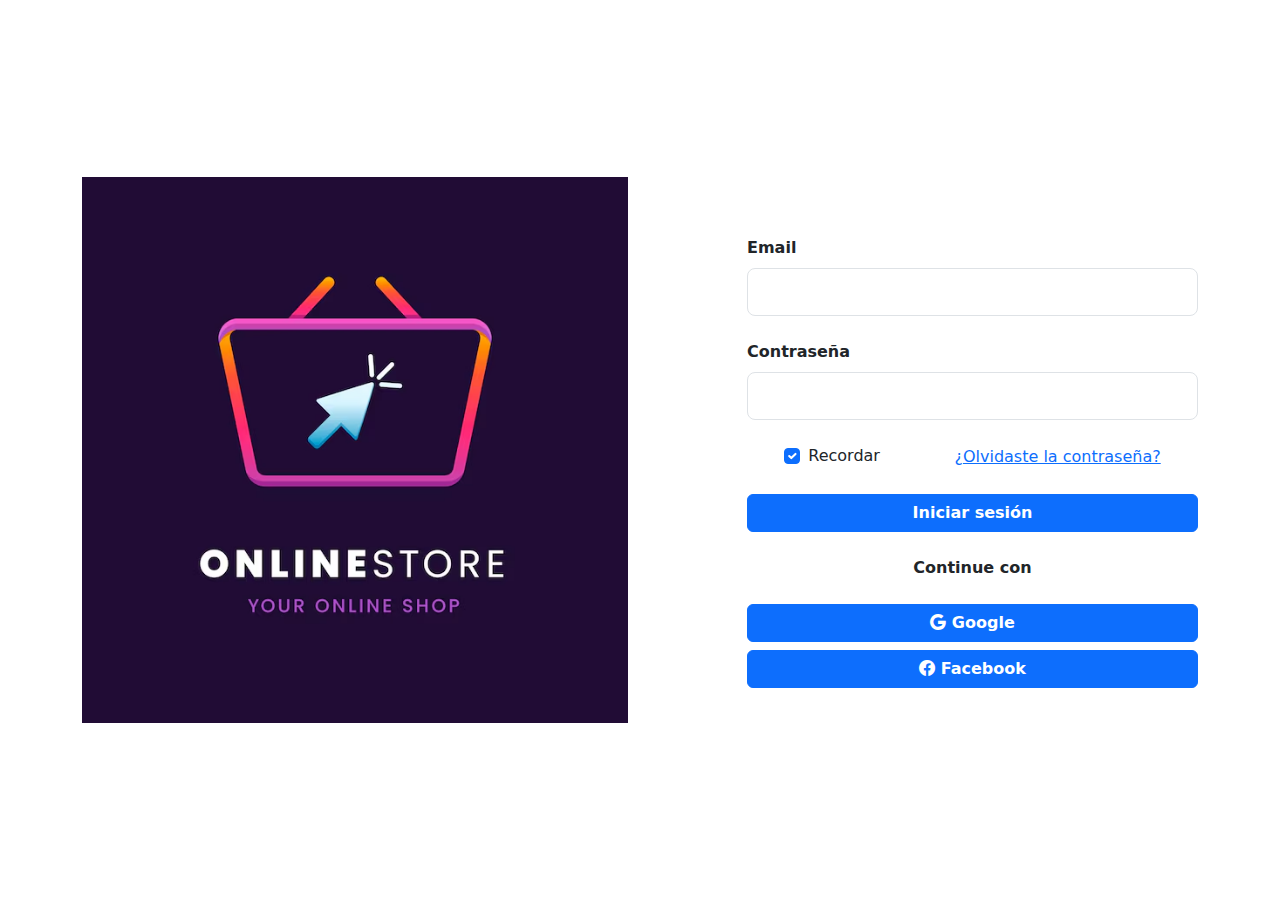
<file: index.html>
<!DOCTYPE html>
<!doctype html>
<html lang="en">
  <head>
    <meta charset="utf-8">
    <meta name="viewport" content="width=device-width, initial-scale=1">
    <title>Bootstrap demo</title>
    <link href="https://cdn.jsdelivr.net/npm/bootstrap@5.3.3/dist/css/bootstrap.min.css" rel="stylesheet" integrity="sha384-QWTKZyjpPEjISv5WaRU9OFeRpok6YctnYmDr5pNlyT2bRjXh0JMhjY6hW+ALEwIH" crossorigin="anonymous">
    <link rel="stylesheet" href="css/style.css">
    <link href="https://cdn.jsdelivr.net/npm/bootstrap-icons@1.9.1/font/bootstrap-icons.css" rel="stylesheet">
  </head>
  <body>
    <!-- Section: Design Block -->
    <div class="container-fluid">
        <section class="vh-100">
            <div class="container py-5 h-100">
              <div class="row d-flex align-items-center justify-content-center h-100">
                <div class="col-md-8 col-lg-7 col-xl-6">
                  <img src="img/diseno-logotipo-tienda-instagram-degradado_23-2149718655.avif"
                    class="img-fluid" alt="Phone image">
                </div> 
                <div class="col-md-7 col-lg-5 col-xl-5 offset-xl-1">
                  <form> <br>
                    <!-- Email input -->
                    <div data-mdb-input-init class="form-outline mb-4">
                        <label class="form-label fw-bold" for="form1Example13">Email</label>
                      <input type="email" id="form1Example13" class="form-control form-control-lg" />
                    </div>
          
                    <!-- Password input -->
                    <div data-mdb-input-init class="form-outline mb-4">
                        <label class="form-label fw-bold" for="form1Example23">Contraseña</label>
                      <input type="password" id="form1Example23" class="form-control form-control-lg" />
                    </div>
          
                    <div class="d-flex justify-content-around align-items-center mb-4">
                      <!-- Checkbox -->
                      <div class="form-check">
                        <input class="form-check-input" type="checkbox" value="" id="form1Example3" checked />
                        <label class="form-check-label" for="form1Example3"> Recordar </label>
                      </div>
                      <a class="password text-center" href="#!">¿Olvidaste la contraseña?</a>
                    </div>
          
                    <!-- Submit button -->
                    <div class="d-grid gap-2">
                        <a class="btn btn-primary fw-bold" href="panel.html" type="button">Iniciar sesión</a>
                      </div>
          
                    <div class="align-items-end my-4">
                      <p class="text-center fw-bold">Continue con</p>
                    </div>
                
                    <div class="d-grid gap-2">
                        <button class="btn btn-primary" type="button"><span class="bi bi-google fw-bold"> Google</span></button>
                        <button class="btn btn-primary" type="button"><span class="bi bi-facebook fw-bold"> Facebook</span> </button>
                      </div>
                  </form>
                </div>
              </div>
            </div>
          </section>
</div>
</div>
  <!-- Section: Design Block -->
    <script src="https://cdn.jsdelivr.net/npm/bootstrap@5.3.3/dist/js/bootstrap.bundle.min.js" integrity="sha384-YvpcrYf0tY3lHB60NNkmXc5s9fDVZLESaAA55NDzOxhy9GkcIdslK1eN7N6jIeHz" crossorigin="anonymous"></script>
  </body>
</html>
</file>
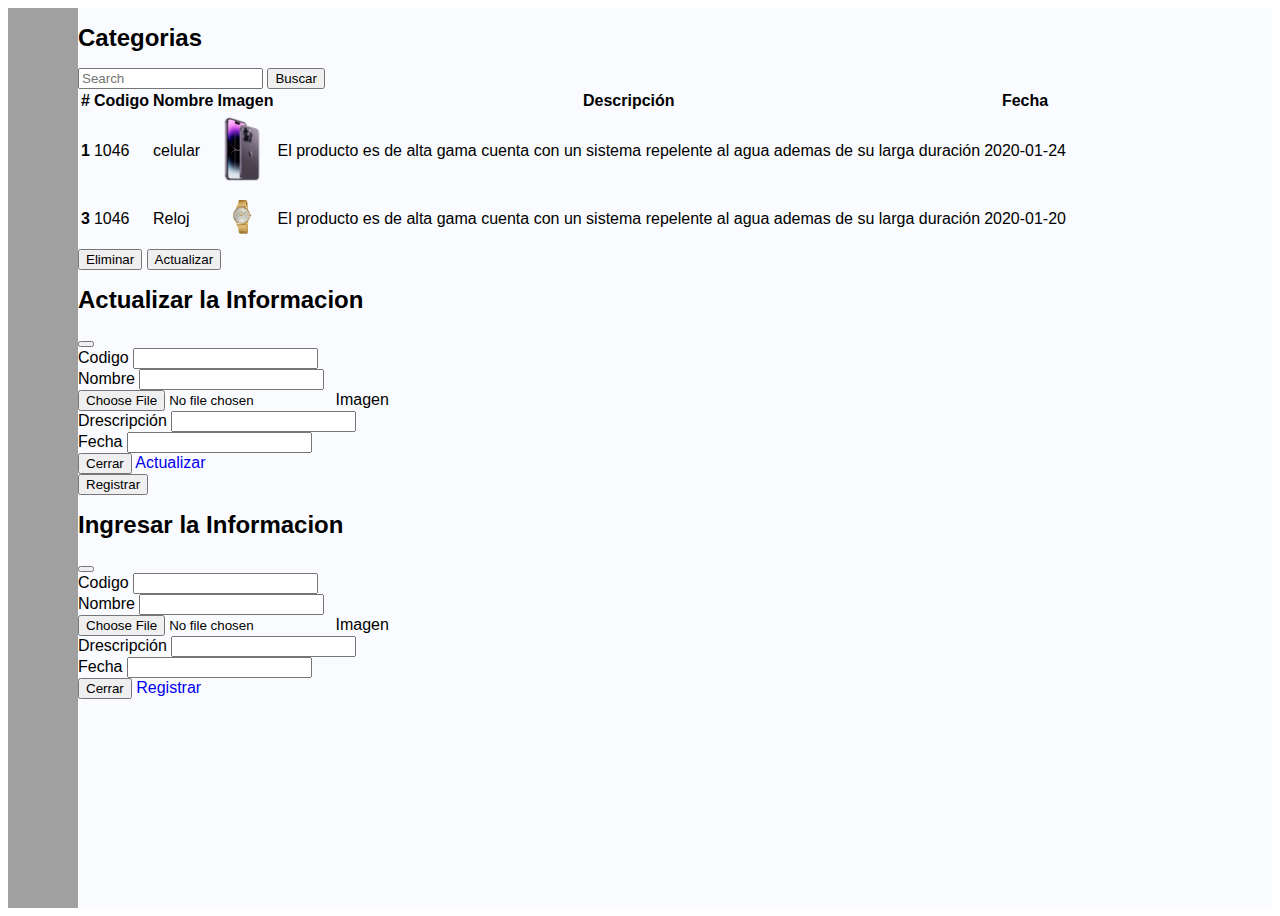
<file: categoria.htm>
<!DOCTYPE html>
<html lang="en">

<head>
    <meta charset="UTF-8">
    <meta http-equiv="X-UA-Compatible" content="IE=edge">
    <meta name="viewport" content="width=device-width, initial-scale=1.0">
    <title>Sidebar With Bootstrap</title>
    <link href="https://cdn.lineicons.com/4.0/lineicons.css" rel="stylesheet" />
    <link href="https://cdn.jsdelivr.net/npm/bootstrap@5.3.0-alpha3/dist/css/bootstrap.min.css" rel="stylesheet"
        integrity="sha384-KK94CHFLLe+nY2dmCWGMq91rCGa5gtU4mk92HdvYe+M/SXH301p5ILy+dN9+nJOZ" crossorigin="anonymous">
    <link rel="stylesheet" href="style.css">
</head>

<body>
    <div class="wrapper">
        <aside id="sidebar">
            <div class="d-flex">
                <button class="toggle-btn" type="button">
                    <i class="lni lni-grid-alt"></i>
                </button>
                <div class="sidebar-logo">
                    <a href="panel.html">Admin</a>
                </div>
            </div>
            
                <li class="sidebar-item">
                    <a href="usuario.html" class="sidebar-link">
                        <i class="lni lni-agenda"></i>
                        <span>Usuario</span>
                    </a>
                </li>


                <li class="sidebar-item">
                    <a href="cliente.html" class="sidebar-link">
                        <i class="lni lni-popup"></i>
                        <span>Clientes</span>
                    </a>
                </li>
                <li class="sidebar-item">
                    <a href="categoria.htm" class="sidebar-link">
                        <i class="lni lni-control-panel"></i>
                        <span>Categorias</span>
                    </a>
                </li>
                <li class="sidebar-item">
                    <a href="producto.html" class="sidebar-link">
                        <i class="lni lni-slack-line"></i>
                        <span>Productos</span>
                    </a>
                </li>
                <li class="sidebar-item">
                    <a href="pedido.htm" class="sidebar-link">
                        <i class="lni lni-cart"></i>
                        <span>Pedidos</span>
                    </a>
                </li>
            </ul>

            <div class="sidebar-footer">
                <a href="index.html" class="sidebar-link">
                    <i class="lni lni-exit"></i>
                    <span>Cerrar Sesión</span>
                </a>
            </div>
        </aside>
        <div class="main p-3">
            <div>
                <h1>
                    Categorias
                </h1>
                <nav class="navbar navbar-expand-lg bg-body-tertiary">
                    <div class="container-fluid">
                        <form class="d-flex" role="search">
                          <input class="form-control me-2" type="search" placeholder="Search" aria-label="Search">
                          <button class="btn btn-outline-success" type="submit">Buscar</button>
                        </form>
                    </div>
                  </nav>
                <div class="table-responsive py-5">
                    <table class="table">
                        <thead>
                            <tr>
                                <th scope="col">#</th>
                                <th scope="col">Codigo</th>
                                <th scope="col">Nombre</th>
                                <th scope="col">Imagen</th>
                                <th scope="col">Descripción</th>
                                <th scope="col">Fecha</th>


                            </tr>
                        </thead>
                        <tbody class="table-group-divider">
                            <tr>
                                <th scope="row">1</th>
                                <td>1046</td>
                                <td>celular</td>
                                <td><img style="width: 50px;" src="img/989536-800-auto-removebg-preview.png" alt="">
                                </td>
                                <td>El producto es de alta gama cuenta con un sistema repelente al agua ademas de su
                                    larga duración</td>
                                <td>2020-01-24</td>


                            </tr>
                            
                            <tr>
                                <th scope="row">3</th>
                                <td>1046</td>
                                <td>Reloj</td>
                                <td><img style="width: 50px;"
                                        src="img/reloj-festina-hombre-extensible-chapado-en-oro-f202512-extra.jpg"
                                        alt=""></td>
                                <td>El producto es de alta gama cuenta con un sistema repelente al agua ademas de su
                                    larga duración</td>
                                <td>2020-01-20</td>


                            </tr>
                        </tbody>
                    </table>
                    <div>

                        <button type="submit" class="btn btn-danger">Eliminar</button>
                        <!-- Button trigger modal -->

                        <!-- Button trigger modal -->
                        <button type="button" class="btn btn-primary" data-bs-toggle="modal"
                            data-bs-target="#exampleModal">
                            Actualizar
                        </button>

                        <!-- Modal -->
                        <div class="modal fade" id="exampleModal" tabindex="-1" aria-labelledby="exampleModalLabel"
                            aria-hidden="true">
                            <div class="modal-dialog">
                                <div class="modal-content">
                                    <div class="modal-header">
                                        <h1 class="modal-title fs-5" id="exampleModalLabel">Actualizar la Informacion
                                        </h1>
                                        <button type="button" class="btn-close" data-bs-dismiss="modal"
                                            aria-label="Close"></button>
                                    </div>
                                    <div class="modal-body">
                                        <div class="mb-3">
                                            <label for="exampleFormControlInput1" class="form-label">Codigo</label>
                                            <input type="email" class="form-control" id="exampleFormControlInput1"
                                                placeholder="">
                                        </div>
                                        <div class="mb-3">
                                            <label for="exampleFormControlInput1" class="form-label">Nombre</label>
                                            <input type="email" class="form-control" id="exampleFormControlInput1"
                                                placeholder="">
                                        </div>
                                        <div class="mb-3">
                                            <div class="input-group mb-3">
                                                <input type="file" class="form-control" id="inputGroupFile02">
                                                <label class="input-group-text" for="inputGroupFile02">Imagen</label>
                                              </div>
                                        </div>
                                        <div class="mb-3">
                                            <label for="exampleFormControlInput1"
                                                class="form-label">Drescripción</label>
                                            <input type="email" class="form-control" id="exampleFormControlInput1"
                                                placeholder="">
                                        </div>
                                        <div class="mb-3">
                                            <label for="exampleFormControlInput1" class="form-label">Fecha</label>
                                            <input type="email" class="form-control" id="exampleFormControlInput1"
                                                placeholder="">
                                        </div>




                                    </div>
                                </div>
                                <div class="modal-footer">
                                    <button type="button" class="btn btn-secondary"
                                        data-bs-dismiss="modal">Cerrar</button>
                                    <a href="usuario.html" type="button" class="btn btn-primary">Actualizar</a>
                                </div>
                            </div>
                        </div>
                    

                        

                        <!-- Button trigger modal -->
                        <button type="button" class="btn btn-success" data-bs-toggle="modal"
                            data-bs-target="#exampleModal">
                            Registrar
                        </button>

                        <!-- Modal -->
                        <div class="modal fade" id="exampleModal" tabindex="-1" aria-labelledby="exampleModalLabel"
                            aria-hidden="true">
                            <div class="modal-dialog">
                                <div class="modal-content">
                                    <div class="modal-header">
                                        <h1 class="modal-title fs-5" id="exampleModalLabel">Ingresar la Informacion
                                        </h1>
                                        <button type="button" class="btn-close" data-bs-dismiss="modal"
                                            aria-label="Close"></button>
                                    </div>
                                    <div class="modal-body">
                                        <div class="mb-3">
                                            <label for="exampleFormControlInput1" class="form-label">Codigo</label>
                                            <input type="email" class="form-control" id="exampleFormControlInput1"
                                                placeholder="">
                                        </div>
                                        <div class="mb-3">
                                            <label for="exampleFormControlInput1" class="form-label">Nombre</label>
                                            <input type="email" class="form-control" id="exampleFormControlInput1"
                                                placeholder="">
                                        </div>
                                        <div class="mb-3">
                                            <div class="input-group mb-3">
                                                <input type="file" class="form-control" id="inputGroupFile02">
                                                <label class="input-group-text" for="inputGroupFile02">Imagen</label>
                                              </div>
                                        </div>
                                        <div class="mb-3">
                                            <label for="exampleFormControlInput1"
                                                class="form-label">Drescripción</label>
                                            <input type="email" class="form-control" id="exampleFormControlInput1"
                                                placeholder="">
                                        </div>
                                        <div class="mb-3">
                                            <label for="exampleFormControlInput1" class="form-label">Fecha</label>
                                            <input type="email" class="form-control" id="exampleFormControlInput1"
                                                placeholder="">
                                        </div>




                                    </div>
                                </div>
                                <div class="modal-footer">
                                    <button type="button" class="btn btn-secondary"
                                        data-bs-dismiss="modal">Cerrar</button>
                                    <a href="usuario.html" type="button" class="btn btn-primary">Registrar</a>
                                </div>
                            </div>
                        </div>
                    </div>
                </div>
            </div>


        </div>
    </div>
    </div>
    <script src="https://cdn.jsdelivr.net/npm/bootstrap@5.3.0-alpha3/dist/js/bootstrap.bundle.min.js"
        integrity="sha384-ENjdO4Dr2bkBIFxQpeoTz1HIcje39Wm4jDKdf19U8gI4ddQ3GYNS7NTKfAdVQSZe"
        crossorigin="anonymous"></script>
    <script src="script.js"></script>
</body>

</html>
</file>
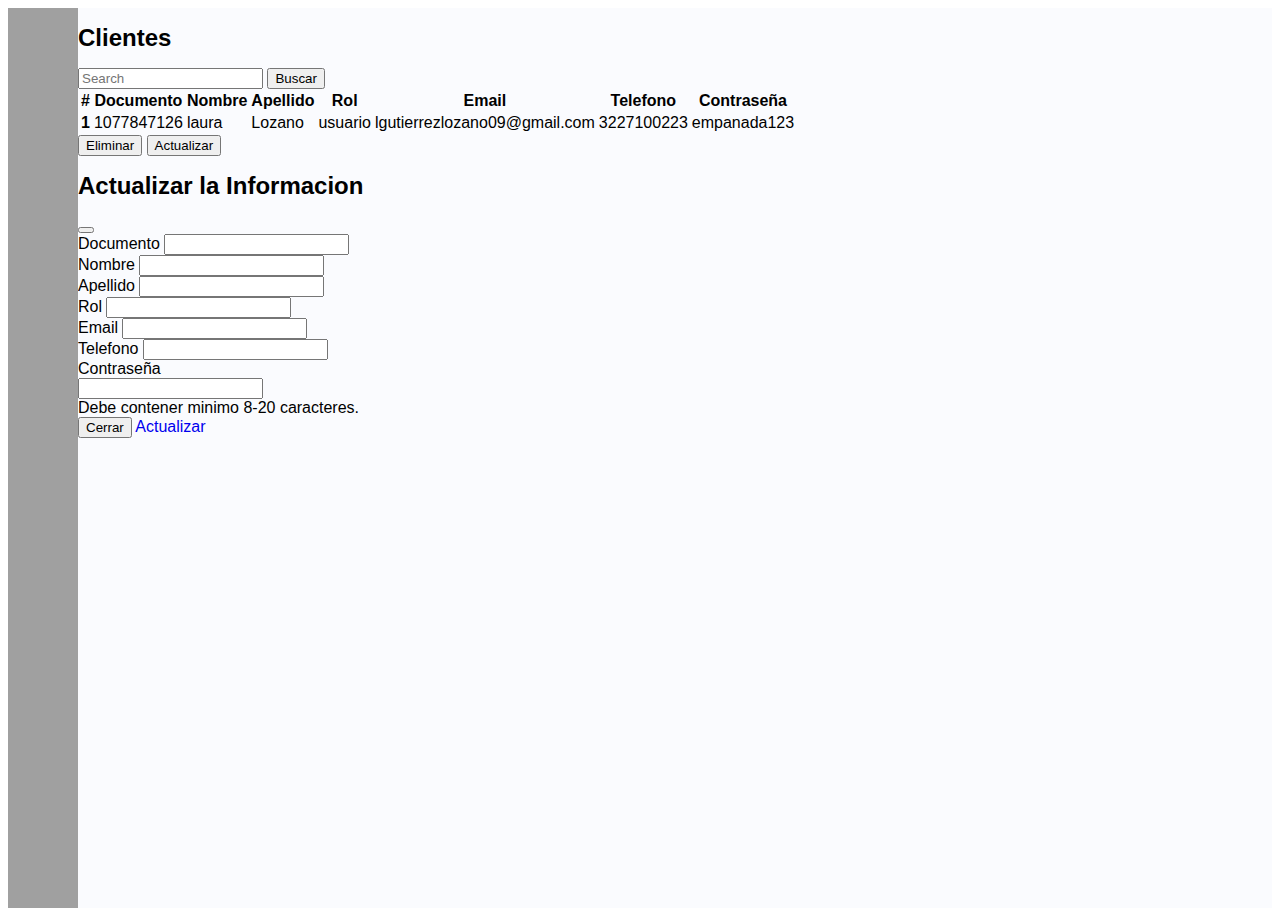
<file: cliente.html>
<!DOCTYPE html>
<html lang="en">

<head>
    <meta charset="UTF-8">
    <meta http-equiv="X-UA-Compatible" content="IE=edge">
    <meta name="viewport" content="width=device-width, initial-scale=1.0">
    <title>Sidebar With Bootstrap</title>
    <link href="https://cdn.lineicons.com/4.0/lineicons.css" rel="stylesheet" />
    <link href="https://cdn.jsdelivr.net/npm/bootstrap@5.3.0-alpha3/dist/css/bootstrap.min.css" rel="stylesheet"
        integrity="sha384-KK94CHFLLe+nY2dmCWGMq91rCGa5gtU4mk92HdvYe+M/SXH301p5ILy+dN9+nJOZ" crossorigin="anonymous">
    <link rel="stylesheet" href="style.css">
</head>

<body>
    <div class="wrapper">
        <aside id="sidebar">
            <div class="d-flex">
                <button class="toggle-btn" type="button">
                    <i class="lni lni-grid-alt"></i>
                </button>
                <div class="sidebar-logo">
                    <a href="panel.html">Admin</a>
                </div>
            </div>
            
                <li class="sidebar-item">
                    <a href="usuario.html" class="sidebar-link">
                        <i class="lni lni-agenda"></i>
                        <span>Usuario</span>
                    </a>
                </li>
               
               
                <li class="sidebar-item">
                    <a href="cliente.html" class="sidebar-link">
                        <i class="lni lni-popup"></i>
                        <span>Clientes</span>
                    </a>
                </li>
                <li class="sidebar-item">
                    <a href="categoria.htm" class="sidebar-link">
                        <i class="lni lni-control-panel"></i>
                        <span>Categorias</span>
                    </a>
                </li>
                <li class="sidebar-item">
                    <a href="producto.html" class="sidebar-link">
                        <i class="lni lni-slack-line"></i>
                        <span>Productos</span>
                    </a>
                </li>
                <li class="sidebar-item">
                    <a href="pedido.htm" class="sidebar-link">
                        <i class="lni lni-cart"></i>
                        <span>Pedidos</span>
                    </a>
                </li>
            </ul>
            
            <div class="sidebar-footer">
                <a href="index.html" class="sidebar-link">
                    <i class="lni lni-exit"></i>
                    <span>Cerrar Sesión</span>
                </a>
            </div>
        </aside>
        <div class="main p-3">
            <div >
                <h1>
                   Clientes
                </h1>
                <nav class="navbar navbar-expand-lg bg-body-tertiary">
                    <div class="container-fluid">
                        <form class="d-flex" role="search">
                          <input class="form-control me-2" type="search" placeholder="Search" aria-label="Search">
                          <button class="btn btn-outline-success" type="submit">Buscar</button>
                        </form>
                    </div>
                  </nav>
                <div class="table-responsive py-5">
                    <table class="table">
                        <thead>
                            <tr>
                                <th scope="col">#</th>
                                <th scope="col">Documento</th>
                                <th scope="col">Nombre</th>
                                <th scope="col">Apellido</th>
                                <th scope="col">Rol</th>
                                <th scope="col">Email</th>
                                <th scope="col">Telefono</th>
                                <th scope="col">Contraseña</th>

                            </tr>
                        </thead>
                        <tbody class="table-group-divider">
                            <tr>
                                <th scope="row">1</th>
                                <td>1077847126</td>
                                <td>laura</td>
                                <td>Lozano</td>
                                <td>usuario</td>
                                <td>lgutierrezlozano09@gmail.com</td>
                                <td>3227100223</td>
                                <td>empanada123</td>
                                
                            </tr>
                            
                        </tbody>
                    </table>
                    <div>
                       
                        <button type="submit" class="btn btn-danger">Eliminar</button>
                        <!-- Button trigger modal -->
                      
                           <!-- Button trigger modal -->
                           <button type="button" class="btn btn-success" data-bs-toggle="modal"
                           data-bs-target="#exampleModal">
                           Actualizar
                       </button>

                       <!-- Modal -->
                       <div class="modal fade" id="exampleModal" tabindex="-1" aria-labelledby="exampleModalLabel"
                           aria-hidden="true">
                           <div class="modal-dialog">
                               <div class="modal-content">
                                   <div class="modal-header">
                                       <h1 class="modal-title fs-5" id="exampleModalLabel">Actualizar la Informacion</h1>
                                       <button type="button" class="btn-close" data-bs-dismiss="modal"
                                           aria-label="Close"></button>
                                   </div>
                                   <div class="modal-body">
                                       <div class="mb-3">
                                           <label for="exampleFormControlInput1" class="form-label">Documento</label>
                                           <input type="email" class="form-control" id="exampleFormControlInput1" placeholder="">
                                         </div>
                                         <div class="mb-3">
                                           <label for="exampleFormControlInput1" class="form-label">Nombre</label>
                                           <input type="email" class="form-control" id="exampleFormControlInput1" placeholder="">
                                         </div>
                                         <div class="mb-3">
                                           <label for="exampleFormControlInput1" class="form-label">Apellido</label>
                                           <input type="email" class="form-control" id="exampleFormControlInput1" placeholder="">
                                         </div>
                                         <div class="mb-3">
                                           <label for="exampleFormControlInput1" class="form-label">Rol</label>
                                           <input type="email" class="form-control" id="exampleFormControlInput1" placeholder="">
                                         </div>
                                         <div class="mb-3">
                                           <label for="exampleFormControlInput1" class="form-label">Email</label>
                                           <input type="email" class="form-control" id="exampleFormControlInput1" placeholder="">
                                         </div>
                                         <div class="mb-3">
                                           <label for="exampleFormControlInput1" class="form-label">Telefono</label>
                                           <input type="email" class="form-control" id="exampleFormControlInput1" placeholder="">
                                         </div>
                                         <div class="row g-3 align-items-center">
                                           <div class="col-auto">
                                             <label for="inputPassword6" class="col-form-label">Contraseña</label>
                                           </div>
                                           <div class="col-auto">
                                             <input type="password" id="inputPassword6" class="form-control" aria-describedby="passwordHelpInline">
                                           </div>
                                           <div class="col-auto">
                                             <span id="passwordHelpInline" class="form-text">
                                               Debe contener minimo 8-20 caracteres.
                                             </span>
                                           </div>
                                         </div>
                                   </div>
                                   <div class="modal-footer">
                                       <button type="button" class="btn btn-secondary"
                                           data-bs-dismiss="modal">Cerrar</button>
                                       <a href="usuario.html" type="button" class="btn btn-primary">Actualizar</a>
                                   </div>
                               </div>
                           </div>
                       </div>
                    </div>







                </div>
            </div>
        </div>
    </div>
    <script src="https://cdn.jsdelivr.net/npm/bootstrap@5.3.0-alpha3/dist/js/bootstrap.bundle.min.js"
        integrity="sha384-ENjdO4Dr2bkBIFxQpeoTz1HIcje39Wm4jDKdf19U8gI4ddQ3GYNS7NTKfAdVQSZe"
        crossorigin="anonymous"></script>
    <script src="script.js"></script>
</body>

</html>
</file>
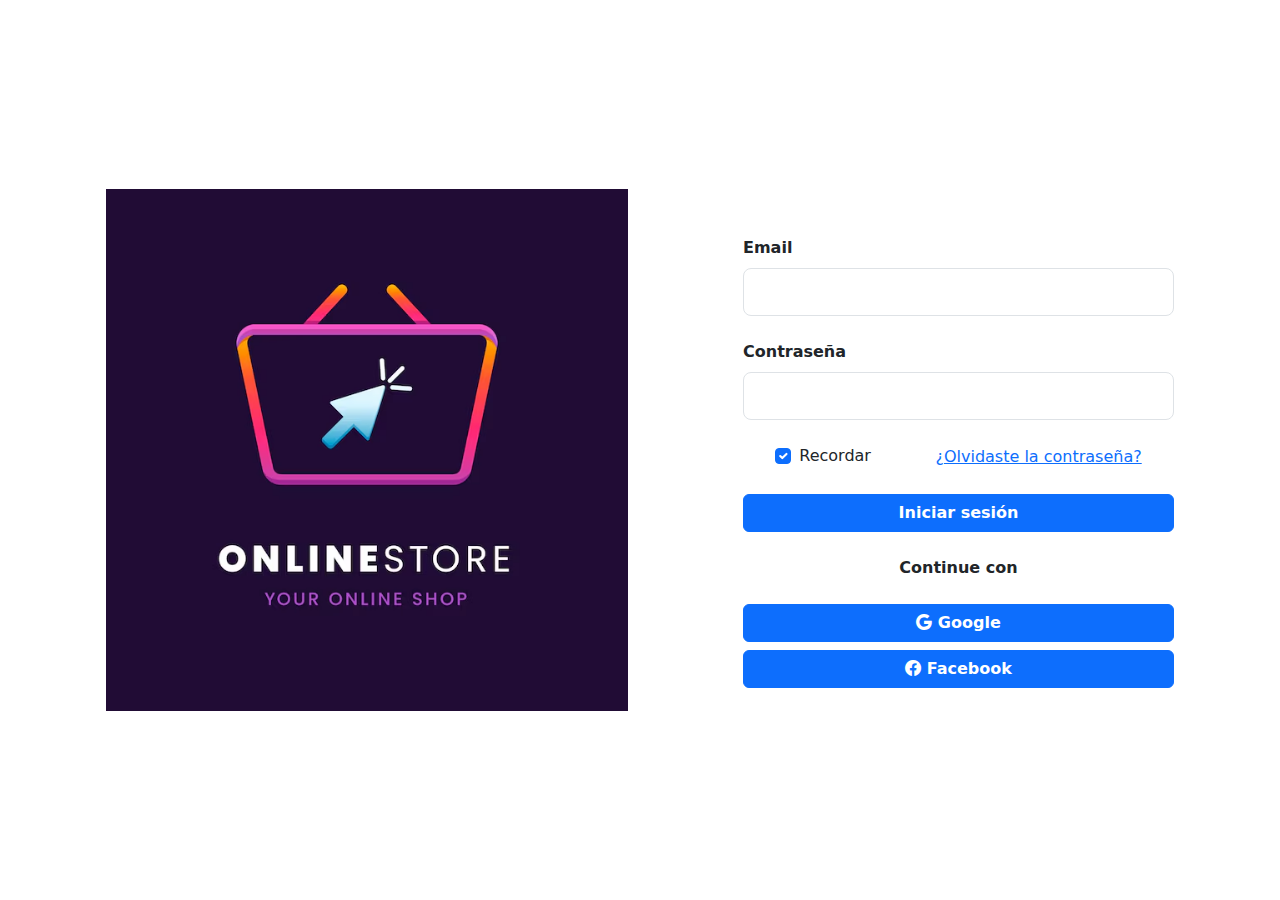
<file: login.html>
<!DOCTYPE html>
<!doctype html>
<html lang="en">
  <head>
    <meta charset="utf-8">
    <meta name="viewport" content="width=device-width, initial-scale=1">
    <title>Bootstrap demo</title>
    <link href="https://cdn.jsdelivr.net/npm/bootstrap@5.3.3/dist/css/bootstrap.min.css" rel="stylesheet" integrity="sha384-QWTKZyjpPEjISv5WaRU9OFeRpok6YctnYmDr5pNlyT2bRjXh0JMhjY6hW+ALEwIH" crossorigin="anonymous">
    <link rel="stylesheet" href="css/style.css">
    <link href="https://cdn.jsdelivr.net/npm/bootstrap-icons@1.9.1/font/bootstrap-icons.css" rel="stylesheet">
  </head>
  <body>
    <!-- Section: Design Block -->
    <div class="container">
    <div class="container-fluid">
        <section class="vh-100">
            <div class="container py-5 h-100">
              <div class="row d-flex align-items-center justify-content-center h-100">
                <div class="col-md-8 col-lg-7 col-xl-6">
                  <img src="img/diseno-logotipo-tienda-instagram-degradado_23-2149718655.avif"
                    class="img-fluid" alt="Phone image">
                </div> 
                <div class="col-md-7 col-lg-5 col-xl-5 offset-xl-1">
                  <form> <br>
                    <!-- Email input -->
                    <div data-mdb-input-init class="form-outline mb-4">
                        <label class="form-label fw-bold" for="form1Example13">Email</label>
                      <input type="email" id="form1Example13" class="form-control form-control-lg" />
                    </div>
          
                    <!-- Password input -->
                    <div data-mdb-input-init class="form-outline mb-4">
                        <label class="form-label fw-bold" for="form1Example23">Contraseña</label>
                      <input type="password" id="form1Example23" class="form-control form-control-lg" />
                    </div>
          
                    <div class="d-flex justify-content-around align-items-center mb-4">
                      <!-- Checkbox -->
                      <div class="form-check">
                        <input class="form-check-input" type="checkbox" value="" id="form1Example3" checked />
                        <label class="form-check-label" for="form1Example3"> Recordar </label>
                      </div>
                      <a class="password text-center" href="#!">¿Olvidaste la contraseña?</a>
                    </div>
          
                    <!-- Submit button -->
                    <div class="d-grid gap-2">
                        <a class="btn btn-primary fw-bold" href="contenidos/ingresar.html" type="button">Iniciar sesión</a>
                      </div>
          
                    <div class="align-items-end my-4">
                      <p class="text-center fw-bold">Continue con</p>
                    </div>
                
                    <div class="d-grid gap-2">
                        <button class="btn btn-primary" type="button"><span class="bi bi-google fw-bold"> Google</span></button>
                        <button class="btn btn-primary" type="button"><span class="bi bi-facebook fw-bold"> Facebook</span> </button>
                      </div>
                  </form>
                </div>
              </div>
            </div>
          </section>
</div>
</div>
  <!-- Section: Design Block -->
    <script src="https://cdn.jsdelivr.net/npm/bootstrap@5.3.3/dist/js/bootstrap.bundle.min.js" integrity="sha384-YvpcrYf0tY3lHB60NNkmXc5s9fDVZLESaAA55NDzOxhy9GkcIdslK1eN7N6jIeHz" crossorigin="anonymous"></script>
  </body>
</html>
</file>
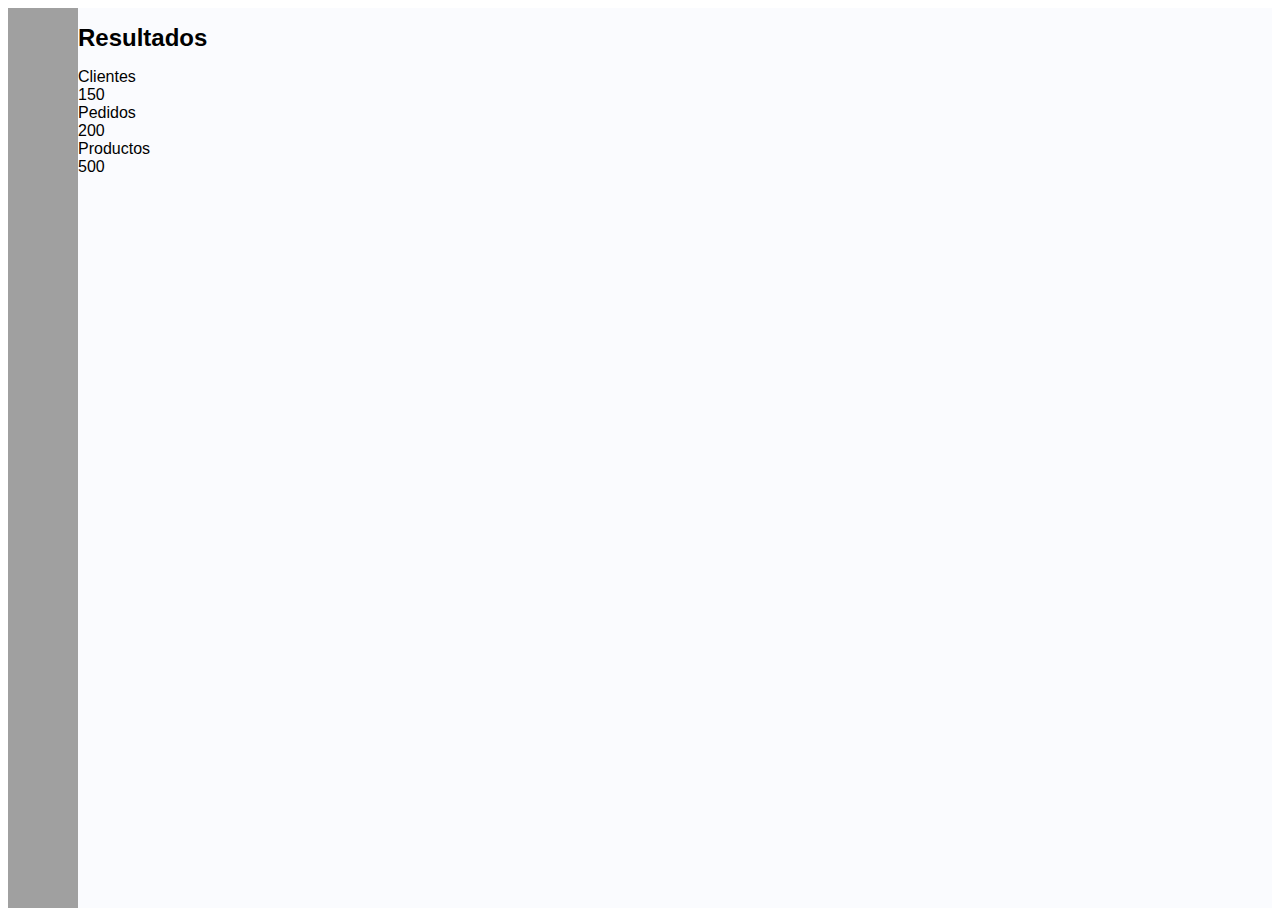
<file: panel.html>
<!DOCTYPE html>
<html lang="en">

<head>
    <meta charset="UTF-8">
    <meta http-equiv="X-UA-Compatible" content="IE=edge">
    <meta name="viewport" content="width=device-width, initial-scale=1.0">
    <title>Sidebar With Bootstrap</title>
    <link href="https://cdn.lineicons.com/4.0/lineicons.css" rel="stylesheet" />
    <link href="https://cdn.jsdelivr.net/npm/bootstrap@5.3.0-alpha3/dist/css/bootstrap.min.css" rel="stylesheet"
        integrity="sha384-KK94CHFLLe+nY2dmCWGMq91rCGa5gtU4mk92HdvYe+M/SXH301p5ILy+dN9+nJOZ" crossorigin="anonymous">
    <link rel="stylesheet" href="style.css">
</head>

<body>
    <div class="wrapper">
        <aside id="sidebar">
            <div class="d-flex">
                <button class="toggle-btn" type="button">
                    <i class="lni lni-grid-alt"></i>
                </button>
                <div class="sidebar-logo">
                    <a href="panel.html">Admin</a>
                </div>
            </div>
            
                <li class="sidebar-item">
                    <a href="usuario.html" class="sidebar-link">
                        <i class="lni lni-agenda"></i>
                        <span>Usuario</span>
                    </a>
                </li>
               
               
                <li class="sidebar-item">
                    <a href="cliente.html" class="sidebar-link">
                        <i class="lni lni-popup"></i>
                        <span>Clientes</span>
                    </a>
                </li>
                <li class="sidebar-item">
                    <a href="categoria.htm" class="sidebar-link">
                        <i class="lni lni-control-panel"></i>
                        <span>Categorias</span>
                    </a>
                </li>
                <li class="sidebar-item">
                    <a href="producto.html" class="sidebar-link">
                        <i class="lni lni-slack-line"></i>
                        <span>Productos</span>
                    </a>
                </li>
                <li class="sidebar-item">
                    <a href="pedido.htm" class="sidebar-link">
                        <i class="lni lni-cart"></i>
                        <span>Pedidos</span>
                    </a>
                </li>
            </ul>
            
            <div class="sidebar-footer">
                <a href="index.html" class="sidebar-link">
                    <i class="lni lni-exit"></i>
                    <span>Cerrar Sesión</span>
                </a>
            </div>
        </aside>
        <div class="main p-3">
            <div class="text-center">
                <h1>
                    Resultados
                </h1>

                 <!-- Módulo Principal -->
        <div class="container-fluid py-5">
            <div class="row">
                <div class="col-md-4">
                    <!-- Cantidad de Clientes -->
                    <div class="card border-left-primary shadow h-100 py-2">
                        <div class="card-body">
                            <div class="row no-gutters align-items-center">
                                <div class="col mr-2">
                                    <div class="text-xs font-weight-bold text-primary text-uppercase mb-1">Clientes
                                    </div>
                                    <div class="h5 mb-0 font-weight-bold text-gray-800">150</div>
                                </div>
                                <div class="col-auto">
                                    <i class="fas fa-users fa-2x text-gray-300"></i>
                                </div>
                            </div>
                        </div>
                    </div>
                </div>
                <div class="col-md-4">
                    <!-- Cantidad de Pedidos -->
                    <div class="card border-left-success shadow h-100 py-2">
                        <div class="card-body">
                            <div class="row no-gutters align-items-center">
                                <div class="col mr-2">
                                    <div class="text-xs font-weight-bold text-success text-uppercase mb-1">Pedidos</div>
                                    <div class="h5 mb-0 font-weight-bold text-gray-800">200</div>
                                </div>
                                <div class="col-auto">
                                    <i class="fas fa-shopping-cart fa-2x text-gray-300"></i>
                                </div>
                            </div>
                        </div>
                    </div>
                </div>
                <div class="col-md-4">
                    <!-- Cantidad de Productos -->
                    <div class="card border-left-info shadow h-100 py-2">
                        <div class="card-body">
                            <div class="row no-gutters align-items-center">
                                <div class="col mr-2">
                                    <div class="text-xs font-weight-bold text-info text-uppercase mb-1">Productos</div>
                                    <div class="h5 mb-0 font-weight-bold text-gray-800">500</div>
                                </div>
                                <div class="col-auto">
                                    <i class="fas fa-box fa-2x text-gray-300"></i>
                                </div>
                            </div>
                        </div>
                    </div>
                </div>
            </div>
        </div>

       
            </div>
        </div>
    </div>
    <script src="https://cdn.jsdelivr.net/npm/bootstrap@5.3.0-alpha3/dist/js/bootstrap.bundle.min.js"
        integrity="sha384-ENjdO4Dr2bkBIFxQpeoTz1HIcje39Wm4jDKdf19U8gI4ddQ3GYNS7NTKfAdVQSZe"
        crossorigin="anonymous"></script>
    <script src="script.js"></script>
</body>

</html>
</file>
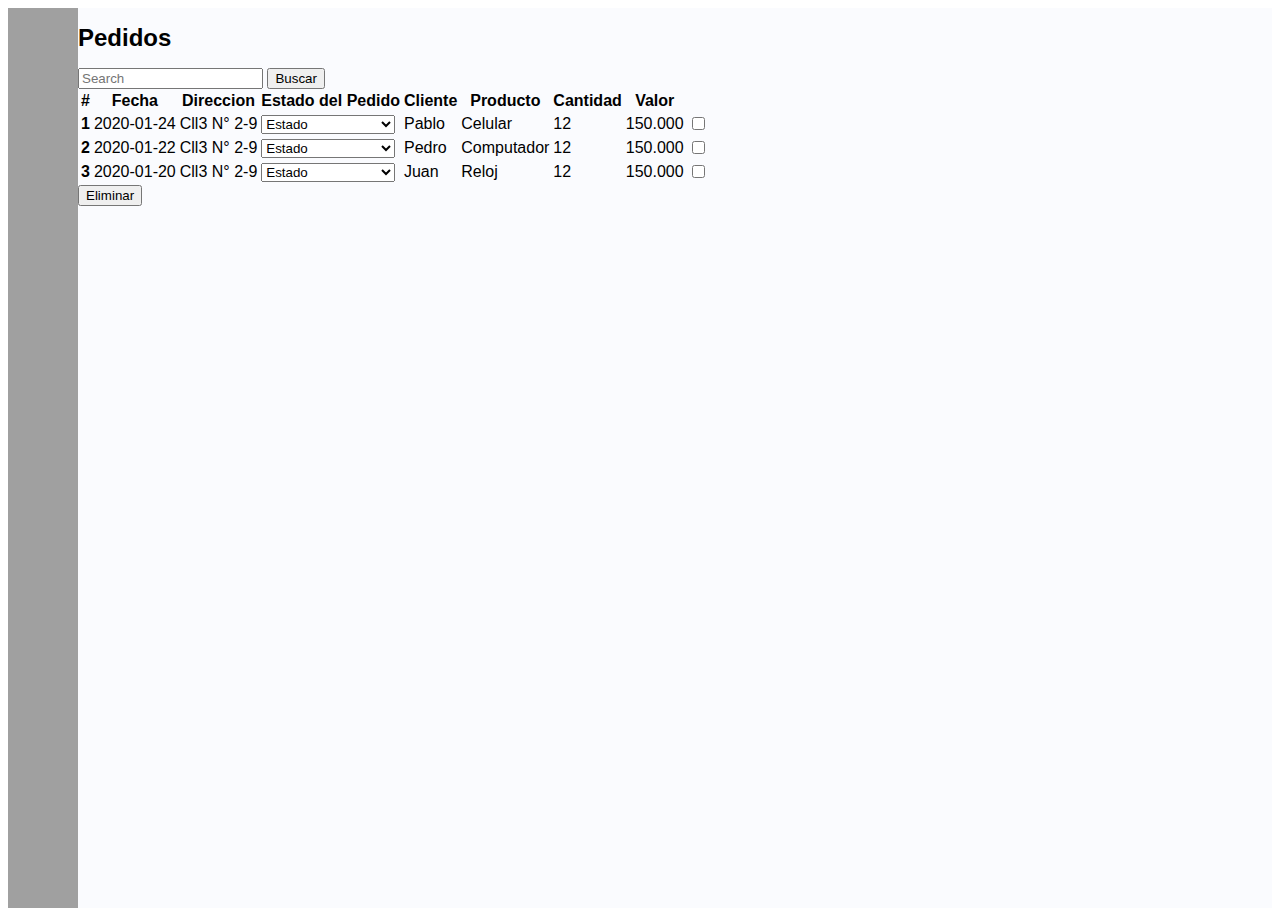
<file: pedido.htm>
<!DOCTYPE html>
<html lang="en">

<head>
    <meta charset="UTF-8">
    <meta http-equiv="X-UA-Compatible" content="IE=edge">
    <meta name="viewport" content="width=device-width, initial-scale=1.0">
    <title>Sidebar With Bootstrap</title>
    <link href="https://cdn.lineicons.com/4.0/lineicons.css" rel="stylesheet" />
    <link href="https://cdn.jsdelivr.net/npm/bootstrap@5.3.0-alpha3/dist/css/bootstrap.min.css" rel="stylesheet"
        integrity="sha384-KK94CHFLLe+nY2dmCWGMq91rCGa5gtU4mk92HdvYe+M/SXH301p5ILy+dN9+nJOZ" crossorigin="anonymous">
    <link rel="stylesheet" href="style.css">
</head>

<body>
    <div class="wrapper">
        <aside id="sidebar">
            <div class="d-flex">
                <button class="toggle-btn" type="button">
                    <i class="lni lni-grid-alt"></i>
                </button>
                <div class="sidebar-logo">
                    <a href="#">Admin</a>
                </div>
            </div>
            
                <li class="sidebar-item">
                    <a href="usuario.html" class="sidebar-link">
                        <i class="lni lni-agenda"></i>
                        <span>Usuario</span>
                    </a>
                </li>


                <li class="sidebar-item">
                    <a href="cliente.html" class="sidebar-link">
                        <i class="lni lni-popup"></i>
                        <span>Clientes</span>
                    </a>
                </li>
                <li class="sidebar-item">
                    <a href="categoria.htm" class="sidebar-link">
                        <i class="lni lni-control-panel"></i>
                        <span>Categorias</span>
                    </a>
                </li>
                <li class="sidebar-item">
                    <a href="producto.html" class="sidebar-link">
                        <i class="lni lni-slack-line"></i>
                        <span>Productos</span>
                    </a>
                </li>
                <li class="sidebar-item">
                    <a href="pedido.htm" class="sidebar-link">
                        <i class="lni lni-cart"></i>
                        <span>Pedidos</span>
                    </a>
                </li>
            </ul>

            <div class="sidebar-footer">
                <a href="index.html" class="sidebar-link">
                    <i class="lni lni-exit"></i>
                    <span>Cerrar Sesión</span>
                </a>
            </div>
        </aside>
        <div class="main p-3">
            <div class="text-center">
                <h1>
                    Pedidos
                </h1>
                <nav class="navbar navbar-expand-lg bg-body-tertiary">
                    <div class="container-fluid">
                        <form class="d-flex" role="search">
                          <input class="form-control me-2" type="search" placeholder="Search" aria-label="Search">
                          <button class="btn btn-outline-success" type="submit">Buscar</button>
                        </form>
                    </div>
                  </nav>
                <div class="table-responsive py-5">
                    <table class="table">
                        <thead>
                            <tr>
                                <th scope="col">#</th>
                                <th scope="col">Fecha</th>
                                <th scope="col">Direccion</th>
                                <th scope="col">Estado del Pedido</th>
                                <th scope="col">Cliente</th>
                                <th scope="col">Producto</th>
                                <th scope="col">Cantidad</th>
                                <th scope="col">Valor</th>
                               


                            </tr>
                        </thead>
                        <tbody class="table-group-divider">
                            <tr>
                                <th scope="row">1</th>
                                <td>2020-01-24</td>
                                <td>Cll3 N° 2-9</td>
                                <td><select class="form-select" aria-label="Default select example">
                                    <option selected>Estado</option>
                                    <option value="1">Cancelado</option>
                                    <option value="2">Completado</option>
                                    <option value="3">Fallido</option>
                                    <option value="4">En espera</option>
                                    <option value="5">Procesando</option>
                                    <option value="6">Pendiente de pago</option>
                                    <option value="7">Reemblolsado</option>
                                    
                                    
                                  </select>
                                </td>
                                <td>Pablo</td>
                                <td>Celular</td>
                                <td>12</td>
                                <td>150.000</td>
                                <td>
                                    <div class="mb-3 form-check text-bg-">
                                        <input type="checkbox" class="form-check-input" id="exampleCheck1">
                                        <label class="form-check-label" for="exampleCheck1"></label>
                                    </div>
                                </td>

                            </tr>
                            <tr>
                                <th scope="row">2</th>
                                <td>2020-01-22</td>
                                <td>Cll3 N° 2-9</td>
                                <td>
                                    <select class="form-select" aria-label="Default select example">
                                        <option selected>Estado</option>
                                        <option value="1">Cancelado</option>
                                        <option value="2">Completado</option>
                                        <option value="3">Fallido</option>
                                        <option value="4">En espera</option>
                                        <option value="5">Procesando</option>
                                        <option value="6">Pendiente de pago</option>
                                        <option value="7">Reemblolsado</option>
                                        
                                        
                                      </select>
                                </td>
                                <td>Pedro</td>
                                <td>Computador</td>
                                <td>12</td>
                                <td>150.000</td>
                                <td>
                                    <div class="mb-3 form-check text-bg-">
                                        <input type="checkbox" class="form-check-input" id="exampleCheck1">
                                        <label class="form-check-label" for="exampleCheck1"></label>
                                    </div>
                                </td>
                               


                            </tr>
                            <tr>
                                <th scope="row">3</th>
                                <td>2020-01-20</td>
                                <td>Cll3 N° 2-9</td>
                                <td>
                                    <select class="form-select" aria-label="Default select example">
                                        <option selected>Estado</option>
                                        <option value="1">Cancelado</option>
                                        <option value="2">Completado</option>
                                        <option value="3">Fallido</option>
                                        <option value="4">En espera</option>
                                        <option value="5">Procesando</option>
                                        <option value="6">Pendiente de pago</option>
                                        <option value="7">Reemblolsado</option>
                                        
                                        
                                      </select>
                                </td>
                                <td>Juan</td>
                                <td>Reloj</td>
                                <td>12</td>
                                <td>150.000</td>
                                <td>
                                    <div class="mb-3 form-check text-bg-">
                                        <input type="checkbox" class="form-check-input" id="exampleCheck1">
                                        <label class="form-check-label" for="exampleCheck1"></label>
                                    </div>
                                </td>
                                


                            </tr>
                        </tbody>
                    </table>
                    <div>

                        <button type="submit" class="btn btn-danger">Eliminar</button>
                        <!-- Button trigger modal -->

                       
                    </div>
                </div>
            </div>
        </div>
    </div>
    <script src="https://cdn.jsdelivr.net/npm/bootstrap@5.3.0-alpha3/dist/js/bootstrap.bundle.min.js"
        integrity="sha384-ENjdO4Dr2bkBIFxQpeoTz1HIcje39Wm4jDKdf19U8gI4ddQ3GYNS7NTKfAdVQSZe"
        crossorigin="anonymous"></script>
    <script src="script.js"></script>
</body>

</html>
</file>
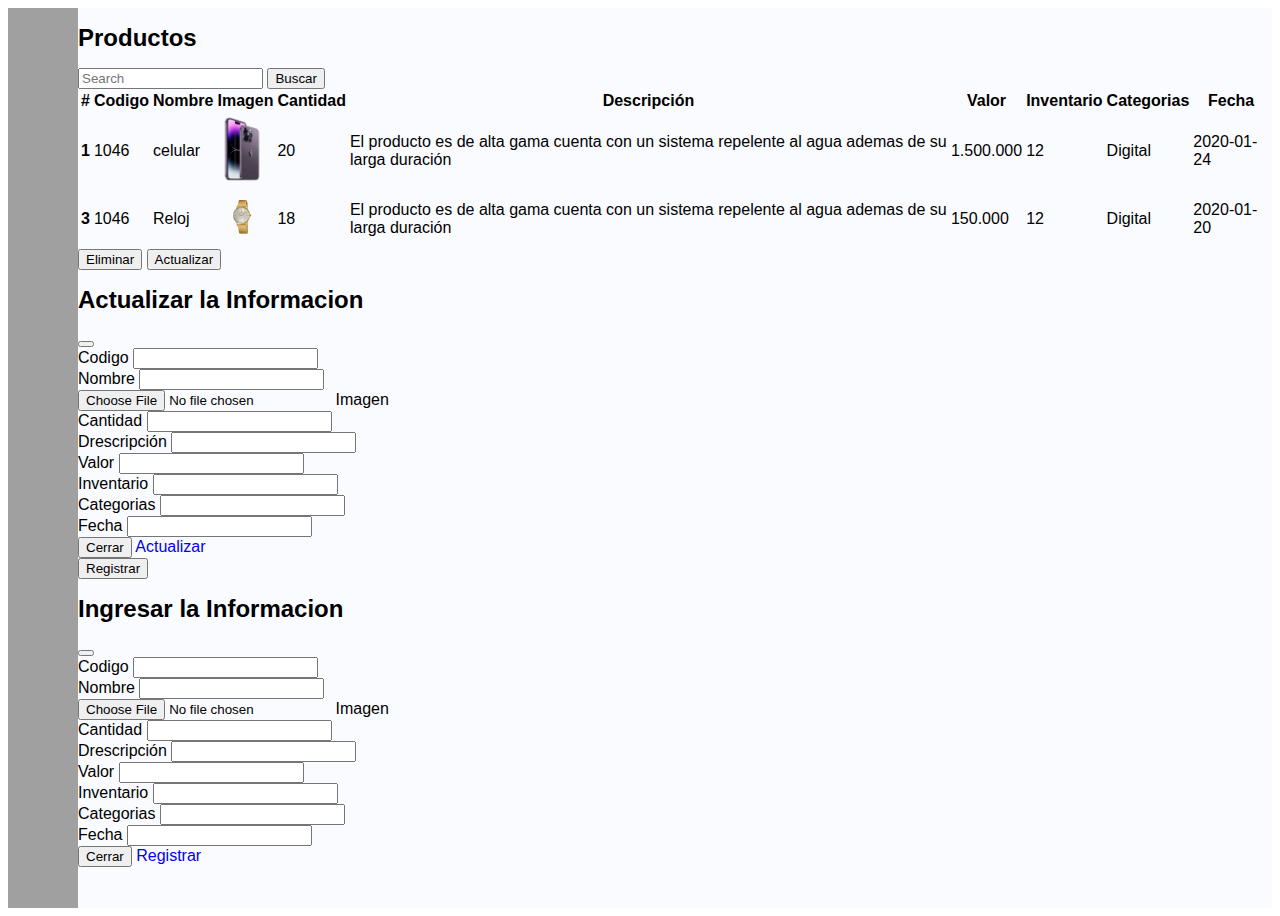
<file: producto.html>
<!DOCTYPE html>
<html lang="en">

<head>
    <meta charset="UTF-8">
    <meta http-equiv="X-UA-Compatible" content="IE=edge">
    <meta name="viewport" content="width=device-width, initial-scale=1.0">
    <title>Sidebar With Bootstrap</title>
    <link href="https://cdn.lineicons.com/4.0/lineicons.css" rel="stylesheet" />
    <link href="https://cdn.jsdelivr.net/npm/bootstrap@5.3.0-alpha3/dist/css/bootstrap.min.css" rel="stylesheet"
        integrity="sha384-KK94CHFLLe+nY2dmCWGMq91rCGa5gtU4mk92HdvYe+M/SXH301p5ILy+dN9+nJOZ" crossorigin="anonymous">
    <link rel="stylesheet" href="style.css">
</head>

<body>
    <div class="wrapper">
        <aside id="sidebar">
            <div class="d-flex">
                <button class="toggle-btn" type="button">
                    <i class="lni lni-grid-alt"></i>
                </button>
                <div class="sidebar-logo">
                    <a href="panel.html">Admin</a>
                </div>
            </div>
            
                <li class="sidebar-item">
                    <a href="usuario.html" class="sidebar-link">
                        <i class="lni lni-agenda"></i>
                        <span>Usuario</span>
                    </a>
                </li>


                <li class="sidebar-item">
                    <a href="cliente.html" class="sidebar-link">
                        <i class="lni lni-popup"></i>
                        <span>Clientes</span>
                    </a>
                </li>
                <li class="sidebar-item">
                    <a href="categoria.htm" class="sidebar-link">
                        <i class="lni lni-control-panel"></i>
                        <span>Categorias</span>
                    </a>
                </li>
                <li class="sidebar-item">
                    <a href="producto.html" class="sidebar-link">
                        <i class="lni lni-slack-line"></i>
                        <span>Productos</span>
                    </a>
                </li>
                <li class="sidebar-item">
                    <a href="pedido.htm" class="sidebar-link">
                        <i class="lni lni-cart"></i>
                        <span>Pedidos</span>
                    </a>
                </li>
            </ul>

            <div class="sidebar-footer">
                <a href="index.html" class="sidebar-link">
                    <i class="lni lni-exit"></i>
                    <span>Cerrar Sesión</span>
                </a>
            </div>
        </aside>
        <div class="main p-3">
            <div>
                <h1>
                    Productos
                </h1>
                <nav class="navbar navbar-expand-lg bg-body-tertiary">
                    <div class="container-fluid">
                        <form class="d-flex" role="search">
                          <input class="form-control me-2" type="search" placeholder="Search" aria-label="Search">
                          <button class="btn btn-outline-success" type="submit">Buscar</button>
                        </form>
                    </div>
                  </nav>
                <div class="table-responsive py-5">
                    <table class="table">
                        <thead>
                            <tr>
                                <th scope="col">#</th>
                                <th scope="col">Codigo</th>
                                <th scope="col">Nombre</th>
                                <th scope="col">Imagen</th>
                                <th scope="col">Cantidad</th>
                                <th scope="col">Descripción</th>
                                <th scope="col">Valor</th>
                                <th scope="col">Inventario</th>
                                <th scope="col">Categorias</th>
                                <th scope="col">Fecha</th>


                            </tr>
                        </thead>
                        <tbody class="table-group-divider">
                            <tr>
                                <th scope="row">1</th>
                                <td>1046</td>
                                <td>celular</td>
                                <td><img style="width: 50px;" src="img/989536-800-auto-removebg-preview.png" alt="">
                                </td>
                                <td>20</td>
                                <td>El producto es de alta gama cuenta con un sistema repelente al agua ademas de su
                                    larga duración</td>
                                <td>1.500.000</td>
                                <td>12</td>
                                <td>Digital</td>
                                <td>2020-01-24</td>


                            </tr>
                            
                            <tr>
                                <th scope="row">3</th>
                                <td>1046</td>
                                <td>Reloj</td>
                                <td><img style="width: 50px;"
                                        src="img/reloj-festina-hombre-extensible-chapado-en-oro-f202512-extra.jpg"
                                        alt=""></td>
                                <td>18</td>
                                <td>El producto es de alta gama cuenta con un sistema repelente al agua ademas de su
                                    larga duración</td>
                                <td>150.000</td>
                                <td>12</td>
                                <td>Digital</td>
                                <td>2020-01-20</td>


                            </tr>
                        </tbody>
                    </table>
                    <div>

                        <button type="submit" class="btn btn-danger">Eliminar</button>
                        <!-- Button trigger modal -->

                        <!-- Button trigger modal -->
                        <button type="button" class="btn btn-primary" data-bs-toggle="modal"
                            data-bs-target="#exampleModal">
                            Actualizar
                        </button>

                        <!-- Modal -->
                        <div class="modal fade" id="exampleModal" tabindex="-1" aria-labelledby="exampleModalLabel"
                            aria-hidden="true">
                            <div class="modal-dialog">
                                <div class="modal-content">
                                    <div class="modal-header">
                                        <h1 class="modal-title fs-5" id="exampleModalLabel">Actualizar la Informacion
                                        </h1>
                                        <button type="button" class="btn-close" data-bs-dismiss="modal"
                                            aria-label="Close"></button>
                                    </div>
                                    <div class="modal-body">
                                        <div class="mb-3">
                                            <label for="exampleFormControlInput1" class="form-label">Codigo</label>
                                            <input type="email" class="form-control" id="exampleFormControlInput1"
                                                placeholder="">
                                        </div>
                                        <div class="mb-3">
                                            <label for="exampleFormControlInput1" class="form-label">Nombre</label>
                                            <input type="email" class="form-control" id="exampleFormControlInput1"
                                                placeholder="">
                                        </div>
                                        <div class="mb-3">
                                            <div class="input-group mb-3">
                                                <input type="file" class="form-control" id="inputGroupFile02">
                                                <label class="input-group-text" for="inputGroupFile02">Imagen</label>
                                            </div>
                                        </div>
                                        <div class="mb-3">
                                            <label for="exampleFormControlInput1" class="form-label">Cantidad</label>
                                            <input type="email" class="form-control" id="exampleFormControlInput1"
                                                placeholder="">
                                        </div>
                                        <div class="mb-3">
                                            <label for="exampleFormControlInput1"
                                                class="form-label">Drescripción</label>
                                            <input type="email" class="form-control" id="exampleFormControlInput1"
                                                placeholder="">
                                        </div>
                                        <div class="mb-3">
                                            <label for="exampleFormControlInput1" class="form-label">Valor</label>
                                            <input type="email" class="form-control" id="exampleFormControlInput1"
                                                placeholder="">
                                        </div>
                                        <div class="mb-3">
                                            <label for="exampleFormControlInput1" class="form-label">Inventario</label>
                                            <input type="email" class="form-control" id="exampleFormControlInput1"
                                                placeholder="">
                                        </div>
                                        <div class="mb-3">
                                            <label for="exampleFormControlInput1" class="form-label">Categorias</label>
                                            <input type="email" class="form-control" id="exampleFormControlInput1"
                                                placeholder="">
                                        </div>
                                        <div class="mb-3">
                                            <label for="exampleFormControlInput1" class="form-label">Fecha</label>
                                            <input type="email" class="form-control" id="exampleFormControlInput1"
                                                placeholder="">
                                        </div>




                                    </div>
                                </div>
                                <div class="modal-footer">
                                    <button type="button" class="btn btn-secondary"
                                        data-bs-dismiss="modal">Cerrar</button>
                                    <a href="usuario.html" type="button" class="btn btn-primary">Actualizar</a>
                                </div>
                            </div>
                        </div>
                        <!-- Button trigger modal -->
                        <button type="button" class="btn btn-success" data-bs-toggle="modal"
                            data-bs-target="#exampleModal">
                            Registrar
                        </button>

                        <!-- Modal -->
                        <div class="modal fade" id="exampleModal" tabindex="-1" aria-labelledby="exampleModalLabel"
                            aria-hidden="true">
                            <div class="modal-dialog">
                                <div class="modal-content">
                                    <div class="modal-header">
                                        <h1 class="modal-title fs-5" id="exampleModalLabel">Ingresar la Informacion
                                        </h1>
                                        <button type="button" class="btn-close" data-bs-dismiss="modal"
                                            aria-label="Close"></button>
                                    </div>
                                    <div class="modal-body">
                                        <div class="mb-3">
                                            <label for="exampleFormControlInput1" class="form-label">Codigo</label>
                                            <input type="email" class="form-control" id="exampleFormControlInput1"
                                                placeholder="">
                                        </div>
                                        <div class="mb-3">
                                            <label for="exampleFormControlInput1" class="form-label">Nombre</label>
                                            <input type="email" class="form-control" id="exampleFormControlInput1"
                                                placeholder="">
                                        </div>
                                        <div class="mb-3">
                                            <div class="input-group mb-3">
                                                <input type="file" class="form-control" id="inputGroupFile02">
                                                <label class="input-group-text" for="inputGroupFile02">Imagen</label>
                                            </div>
                                        </div>
                                        <div class="mb-3">
                                            <label for="exampleFormControlInput1" class="form-label">Cantidad</label>
                                            <input type="email" class="form-control" id="exampleFormControlInput1"
                                                placeholder="">
                                        </div>
                                        <div class="mb-3">
                                            <label for="exampleFormControlInput1"
                                                class="form-label">Drescripción</label>
                                            <input type="email" class="form-control" id="exampleFormControlInput1"
                                                placeholder="">
                                        </div>
                                        <div class="mb-3">
                                            <label for="exampleFormControlInput1" class="form-label">Valor</label>
                                            <input type="email" class="form-control" id="exampleFormControlInput1"
                                                placeholder="">
                                        </div>
                                        <div class="mb-3">
                                            <label for="exampleFormControlInput1" class="form-label">Inventario</label>
                                            <input type="email" class="form-control" id="exampleFormControlInput1"
                                                placeholder="">
                                        </div>
                                        <div class="mb-3">
                                            <label for="exampleFormControlInput1" class="form-label">Categorias</label>
                                            <input type="email" class="form-control" id="exampleFormControlInput1"
                                                placeholder="">
                                        </div>
                                        <div class="mb-3">
                                            <label for="exampleFormControlInput1" class="form-label">Fecha</label>
                                            <input type="email" class="form-control" id="exampleFormControlInput1"
                                                placeholder="">
                                        </div>




                                    </div>
                                </div>
                                <div class="modal-footer">
                                    <button type="button" class="btn btn-secondary"
                                        data-bs-dismiss="modal">Cerrar</button>
                                    <a href="usuario.html" type="button" class="btn btn-primary">Registrar</a>
                                </div>
                            </div>
                        </div>
                    </div>
                </div>
            </div>
        </div>
    </div>
    </div>
    <script src="https://cdn.jsdelivr.net/npm/bootstrap@5.3.0-alpha3/dist/js/bootstrap.bundle.min.js"
        integrity="sha384-ENjdO4Dr2bkBIFxQpeoTz1HIcje39Wm4jDKdf19U8gI4ddQ3GYNS7NTKfAdVQSZe"
        crossorigin="anonymous"></script>
    <script src="script.js"></script>
</body>

</html>
</file>
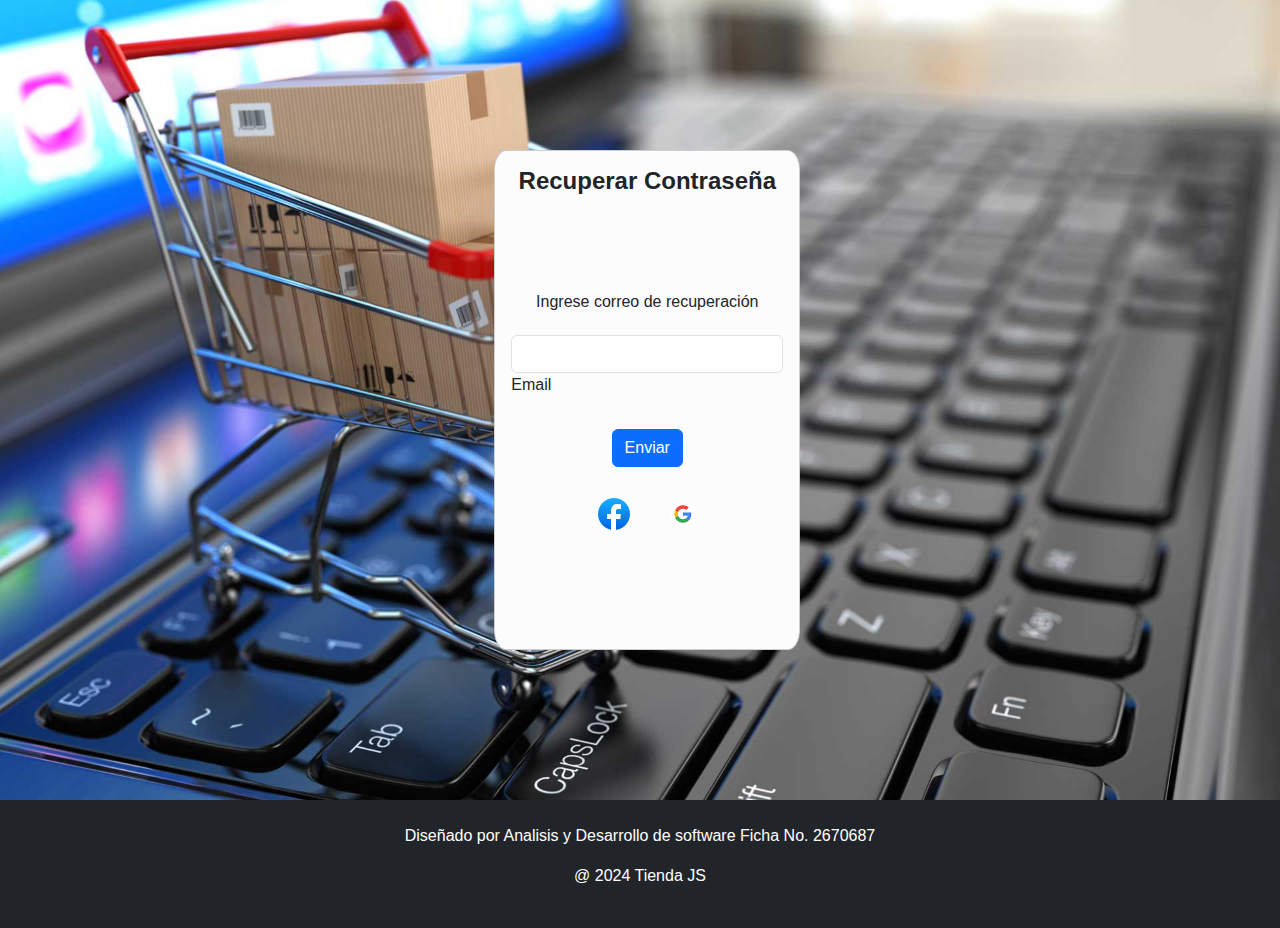
<file: Recuperar.html>
<!DOCTYPE html>
<html lang="en">
  <head>
    <meta charset="utf-8" />
    <meta name="viewport" content="width=device-width, initial-scale=1" />
    <title>Ejercicios Bootstrap</title>
    <link
      href="https://cdn.jsdelivr.net/npm/bootstrap@5.3.3/dist/css/bootstrap.min.css"
      rel="stylesheet"
      integrity="sha384-QWTKZyjpPEjISv5WaRU9OFeRpok6YctnYmDr5pNlyT2bRjXh0JMhjY6hW+ALEwIH"
      crossorigin="anonymous"
    />
    <link rel="stylesheet" href="style.css">
  </head>
  <body>
    <div class="fondo d-flex justify-content-center">
    <div class="container-center align-self-center">
        <!-- Content menu -->

        <div class="container">
          
          <div class="card bg-light-subtle" style="width: 105%; height: 500px; border-radius: 4%;">
         
            <div class="card-body">
              <form>
                <div class="text-center">
                  <h1>Recuperar Contraseña</h1>
                </div>

                <br><br><br>
                <div class="text-center py-3">
                    <h6>Ingrese correo de recuperación </h6>
                </div>

                <!-- Email input -->
                <div data-mdb-input-init class="form-outline mb-4 ">
                  <input type="email" id="form2Example1" class="form-control" />
                  <label class="form-label" for="form2Example1">Email </label>
                </div>
              
              
                <!-- 2 column grid layout for inline styling -->
                
              
                <!-- Submit button -->
                <div class="text-center">
                   
                <a href="index.html" type="button " data-mdb-button-init data-mdb-ripple-init class="btn btn-primary btn-block mb-4">Enviar</a>
                    
            </div>
                <!-- Register buttons -->
                <div class="text-center">
                
                  <button  type="button" data-mdb-button-init data-mdb-ripple-init class="btn btn-link btn-floating mx-1">
                    <i class="fab fa-facebook-f">
                      <img src="img/descarga.png" alt="">
                    </i>
                  </button>
              
                  <button  type="button" data-mdb-button-init data-mdb-ripple-init class="btn btn-link btn-floating mx-1">
                    <i class="fab fa-google">
                    <img src="img/descarga (1).png" alt="">
                    </i>
                  </button>
              
                  
               
                </div>
              </form>
            </div>
          </div>
      </div>

           <!-- content fin menu -->
          
          

          
    </div>
    </div>

     <!-- content footer -->
     <footer class=" text-bg-dark text-center py-4" >
            
        <p >Diseñado por Analisis y Desarrollo de software Ficha No. 2670687</p>
        <p >@ 2024 Tienda JS</p>
        
     </footer>
     <!-- content  fin footer -->



    <script
      src="https://cdn.jsdelivr.net/npm/bootstrap@5.3.3/dist/js/bootstrap.bundle.min.js"
      integrity="sha384-YvpcrYf0tY3lHB60NNkmXc5s9fDVZLESaAA55NDzOxhy9GkcIdslK1eN7N6jIeHz"
      crossorigin="anonymous"
    ></script>
    <script
      src="https://cdn.jsdelivr.net/npm/@popperjs/core@2.11.8/dist/umd/popper.min.js"
      integrity="sha384-I7E8VVD/ismYTF4hNIPjVp/Zjvgyol6VFvRkX/vR+Vc4jQkC+hVqc2pM8ODewa9r"
      crossorigin="anonymous"
    ></script>
  </body>
</html>
</file>
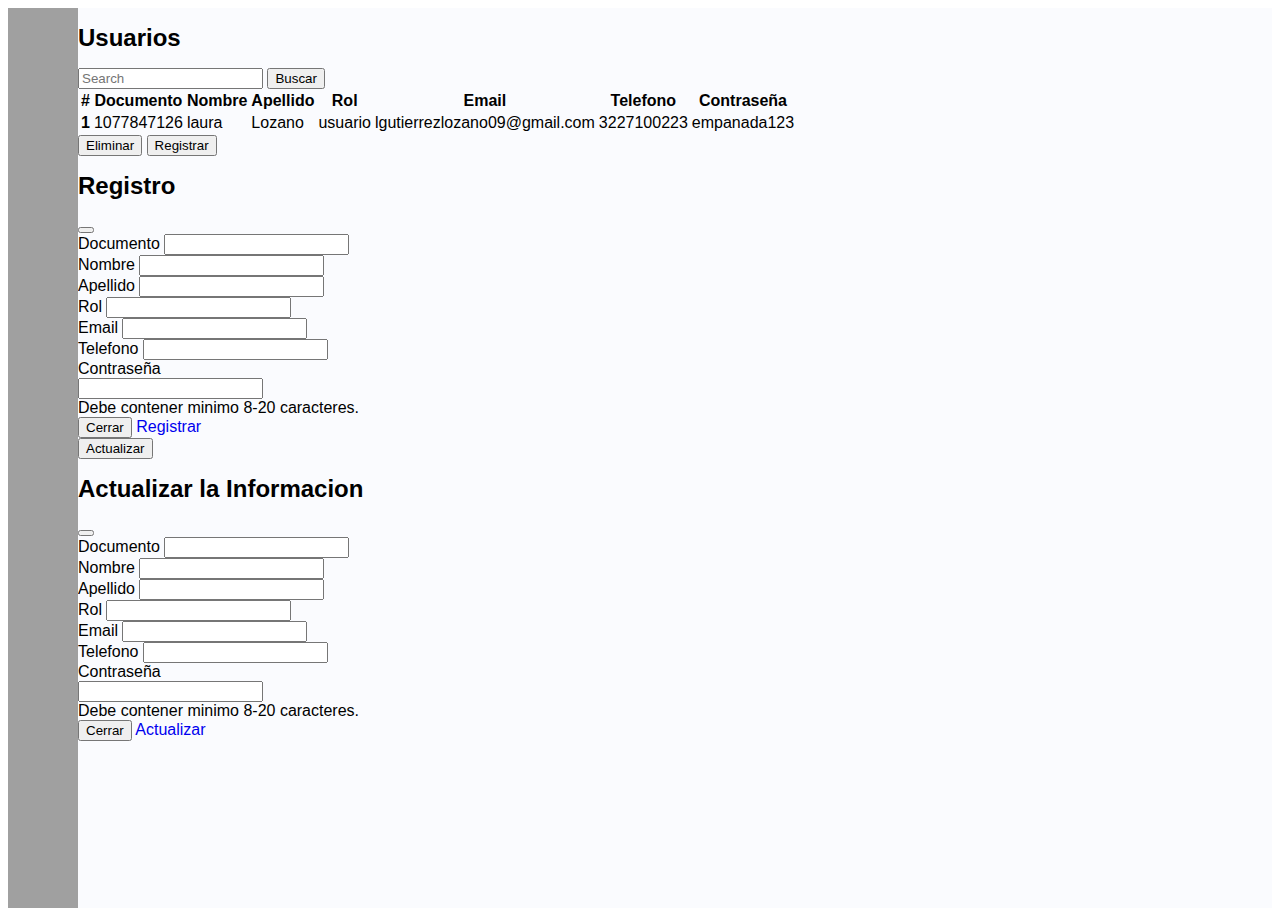
<file: usuario.html>
<!DOCTYPE html>
<html lang="en">

<head>
    <meta charset="UTF-8">
    <meta http-equiv="X-UA-Compatible" content="IE=edge">
    <meta name="viewport" content="width=device-width, initial-scale=1.0">
    <title>Sidebar With Bootstrap</title>
    <link href="https://cdn.lineicons.com/4.0/lineicons.css" rel="stylesheet" />
    <link href="https://cdn.jsdelivr.net/npm/bootstrap@5.3.0-alpha3/dist/css/bootstrap.min.css" rel="stylesheet"
        integrity="sha384-KK94CHFLLe+nY2dmCWGMq91rCGa5gtU4mk92HdvYe+M/SXH301p5ILy+dN9+nJOZ" crossorigin="anonymous">
    <link rel="stylesheet" href="style.css">
</head>

<body>
    <div class="wrapper">
        <aside id="sidebar">
            <div class="d-flex">
                <button class="toggle-btn" type="button">
                    <i class="lni lni-grid-alt"></i>
                </button>
                <div class="sidebar-logo">
                    <a href="panel.html">inicio</a>
                </div>
            </div>
            
                <li class="sidebar-item">
                    <a href="usuario.html" class="sidebar-link">
                        <i class="lni lni-agenda"></i>
                        <span>Usuario</span>
                    </a>
                </li>


                <li class="sidebar-item">
                    <a href="cliente.html" class="sidebar-link">
                        <i class="lni lni-popup"></i>
                        <span>Clientes</span>
                    </a>
                </li>
                <li class="sidebar-item">
                    <a href="categoria.htm" class="sidebar-link">
                        <i class="lni lni-control-panel"></i>
                        <span>Categorias</span>
                    </a>
                </li>
                <li class="sidebar-item">
                    <a href="producto.html" class="sidebar-link">
                        <i class="lni lni-slack-line"></i>
                        <span>Productos</span>
                    </a>
                </li>
                <li class="sidebar-item">
                    <a href="pedido.htm" class="sidebar-link">
                        <i class="lni lni-cart"></i>
                        <span>Pedidos</span>
                    </a>
                </li>
            </ul>

            <div class="sidebar-footer">
                <a href="index.html" class="sidebar-link">
                    <i class="lni lni-exit"></i>
                    <span>Cerrar Sesión</span>
                </a>
            </div>
        </aside>
        <div class="main p-3">
            <div>
                <h1>
                    Usuarios
                </h1>
                <nav class="navbar navbar-expand-lg bg-body-tertiary">
                    <div class="container-fluid">
                        <form class="d-flex" role="search">
                          <input class="form-control me-2" type="search" placeholder="Search" aria-label="Search">
                          <button class="btn btn-outline-success" type="submit">Buscar</button>
                        </form>
                    </div>
                  </nav>
                <div class="table-responsive">
                    <table class="table">
                        <thead>
                            <tr>
                                <th scope="col">#</th>
                                <th scope="col">Documento</th>
                                <th scope="col">Nombre</th>
                                <th scope="col">Apellido</th>
                                <th scope="col">Rol</th>
                                <th scope="col">Email</th>
                                <th scope="col">Telefono</th>
                                <th scope="col">Contraseña</th>

                            </tr>
                        </thead>
                        <tbody class="table-group-divider">
                            <tr>
                                <th scope="row">1</th>
                                <td>1077847126</td>
                                <td>laura</td>
                                <td>Lozano</td>
                                <td>usuario</td>
                                <td>lgutierrezlozano09@gmail.com</td>
                                <td>3227100223</td>
                                <td>empanada123</td>
                                
                            </tr>
                            
                        </tbody>
                    </table>
                    <div>
                       
                        <button type="submit" class="btn btn-danger">Eliminar</button>
                        <!-- Button trigger modal -->
                        <button type="button" class="btn btn-primary" data-bs-toggle="modal"
                            data-bs-target="#exampleModal">
                            Registrar
                        </button>

                        <!-- Modal -->
                        <div class="modal fade" id="exampleModal" tabindex="-1" aria-labelledby="exampleModalLabel"
                            aria-hidden="true">
                            <div class="modal-dialog">
                                <div class="modal-content">
                                    <div class="modal-header">
                                        <h1 class="modal-title fs-5" id="exampleModalLabel">Registro</h1>
                                        <button type="button" class="btn-close" data-bs-dismiss="modal"
                                            aria-label="Close"></button>
                                    </div>
                                    <div class="modal-body">
                                        <div class="mb-3">
                                            <label for="exampleFormControlInput1" class="form-label">Documento</label>
                                            <input type="email" class="form-control" id="exampleFormControlInput1" placeholder="">
                                          </div>
                                          <div class="mb-3">
                                            <label for="exampleFormControlInput1" class="form-label">Nombre</label>
                                            <input type="email" class="form-control" id="exampleFormControlInput1" placeholder="">
                                          </div>
                                          <div class="mb-3">
                                            <label for="exampleFormControlInput1" class="form-label">Apellido</label>
                                            <input type="email" class="form-control" id="exampleFormControlInput1" placeholder="">
                                          </div>
                                          <div class="mb-3">
                                            <label for="exampleFormControlInput1" class="form-label">Rol</label>
                                            <input type="email" class="form-control" id="exampleFormControlInput1" placeholder="">
                                          </div>
                                          <div class="mb-3">
                                            <label for="exampleFormControlInput1" class="form-label">Email</label>
                                            <input type="email" class="form-control" id="exampleFormControlInput1" placeholder="">
                                          </div>
                                          <div class="mb-3">
                                            <label for="exampleFormControlInput1" class="form-label">Telefono</label>
                                            <input type="email" class="form-control" id="exampleFormControlInput1" placeholder="">
                                          </div>
                                          <div class="row g-3 align-items-center">
                                            <div class="col-auto">
                                              <label for="inputPassword6" class="col-form-label">Contraseña</label>
                                            </div>
                                            <div class="col-auto">
                                              <input type="password" id="inputPassword6" class="form-control" aria-describedby="passwordHelpInline">
                                            </div>
                                            <div class="col-auto">
                                              <span id="passwordHelpInline" class="form-text">
                                                Debe contener minimo 8-20 caracteres.
                                              </span>
                                            </div>
                                          </div>
                                    </div>
                                    <div class="modal-footer">
                                        <button type="button" class="btn btn-secondary"
                                            data-bs-dismiss="modal">Cerrar</button>
                                        <a href="usuario.html" type="button" class="btn btn-primary">Registrar</a>
                                    </div>
                                </div>
                            </div>
                        </div>
                           <!-- Button trigger modal -->
                           <button type="button" class="btn btn-success" data-bs-toggle="modal"
                           data-bs-target="#exampleModal">
                           Actualizar
                       </button>

                       <!-- Modal -->
                       <div class="modal fade" id="exampleModal" tabindex="-1" aria-labelledby="exampleModalLabel"
                           aria-hidden="true">
                           <div class="modal-dialog">
                               <div class="modal-content">
                                   <div class="modal-header">
                                       <h1 class="modal-title fs-5" id="exampleModalLabel">Actualizar la Informacion</h1>
                                       <button type="button" class="btn-close" data-bs-dismiss="modal"
                                           aria-label="Close"></button>
                                   </div>
                                   <div class="modal-body">
                                       <div class="mb-3">
                                           <label for="exampleFormControlInput1" class="form-label">Documento</label>
                                           <input type="email" class="form-control" id="exampleFormControlInput1" placeholder="">
                                         </div>
                                         <div class="mb-3">
                                           <label for="exampleFormControlInput1" class="form-label">Nombre</label>
                                           <input type="email" class="form-control" id="exampleFormControlInput1" placeholder="">
                                         </div>
                                         <div class="mb-3">
                                           <label for="exampleFormControlInput1" class="form-label">Apellido</label>
                                           <input type="email" class="form-control" id="exampleFormControlInput1" placeholder="">
                                         </div>
                                         <div class="mb-3">
                                           <label for="exampleFormControlInput1" class="form-label">Rol</label>
                                           <input type="email" class="form-control" id="exampleFormControlInput1" placeholder="">
                                         </div>
                                         <div class="mb-3">
                                           <label for="exampleFormControlInput1" class="form-label">Email</label>
                                           <input type="email" class="form-control" id="exampleFormControlInput1" placeholder="">
                                         </div>
                                         <div class="mb-3">
                                           <label for="exampleFormControlInput1" class="form-label">Telefono</label>
                                           <input type="email" class="form-control" id="exampleFormControlInput1" placeholder="">
                                         </div>
                                         <div class="row g-3 align-items-center">
                                           <div class="col-auto">
                                             <label for="inputPassword6" class="col-form-label">Contraseña</label>
                                           </div>
                                           <div class="col-auto">
                                             <input type="password" id="inputPassword6" class="form-control" aria-describedby="passwordHelpInline">
                                           </div>
                                           <div class="col-auto">
                                             <span id="passwordHelpInline" class="form-text">
                                               Debe contener minimo 8-20 caracteres.
                                             </span>
                                           </div>
                                         </div>
                                   </div>
                                   <div class="modal-footer">
                                       <button type="button" class="btn btn-secondary"
                                           data-bs-dismiss="modal">Cerrar</button>
                                       <a href="usuario.html" type="button" class="btn btn-primary">Actualizar</a>
                                   </div>
                               </div>
                           </div>
                       </div>
                    </div>







                </div>
            </div>
        </div>
    </div>
    <script src="https://cdn.jsdelivr.net/npm/bootstrap@5.3.0-alpha3/dist/js/bootstrap.bundle.min.js"
        integrity="sha384-ENjdO4Dr2bkBIFxQpeoTz1HIcje39Wm4jDKdf19U8gI4ddQ3GYNS7NTKfAdVQSZe"
        crossorigin="anonymous"></script>
    <script src="script.js"></script>
</body>

</html>
</file>
<file: css/style.css>
.background-radial-gradient {
    background-color: hsl(218, 41%, 15%);
    background-image: radial-gradient(650px circle at 0% 0%,
        hsl(218, 41%, 35%) 15%,
        hsl(218, 41%, 30%) 35%,
        hsl(218, 41%, 20%) 75%,
        hsl(218, 41%, 19%) 80%,
        transparent 100%),
      radial-gradient(1250px circle at 100% 100%,
        hsl(218, 41%, 45%) 15%,
        hsl(218, 41%, 30%) 35%,
        hsl(218, 41%, 20%) 75%,
        hsl(218, 41%, 19%) 80%,
        transparent 100%);
  }

  #radius-shape-1 {
    height: 220px;
    width: 220px;
    top: -60px;
    left: -130px;
    background: radial-gradient(#44006b, #ad1fff);
    overflow: hidden;
  }

  #radius-shape-2 {
    border-radius: 38% 62% 63% 37% / 70% 33% 67% 30%;
    bottom: -60px;
    right: -110px;
    width: 300px;
    height: 300px;
    background: radial-gradient(#44006b, #ad1fff);
    overflow: hidden;
  }

  .bg-glass {
    background-color: hsla(0, 0%, 100%, 0.9) !important;
    backdrop-filter: saturate(200%) blur(25px);
  }
</file>
<file: style.css>
.fondo {
    background-image: url(img/imgen1.jpeg);
    height: 800px;
    background-position: center;
    background-repeat: no-repeat;
    background-size: cover;
}






@import url('https://fonts.googleapis.com/css2?family=Poppins:wght@400;600&display=swap');

::after,
::before {
    box-sizing: border-box;
    margin: 0;
    padding: 0;
}

a {
    text-decoration: none;
}

li {
    list-style: none;
}

h1 {
    font-weight: 600;
    font-size: 1.5rem;
}

body {
    font-family: 'Poppins', sans-serif;
}

.wrapper {

    display: flex;
}

.main {
    min-height: 100vh;
    width: 100%;
    overflow: hidden;
    transition: all 0.35s ease-in-out;
    background-color: #fafbfe;
}

#sidebar {
    width: 70px;
    min-width: 70px;
    z-index: 1000;
    transition: all .25s ease-in-out;
    background-color: #a0a0a0;
    display: flex;
    flex-direction: column;
}

#sidebar.expand {
    width: 260px;
    min-width: 260px;
}

.toggle-btn {
    background-color: transparent;
    cursor: pointer;
    border: 0;
    padding: 1rem 1.5rem;
}

.toggle-btn i {
    font-size: 1.5rem;
    color: #FFF;
}

.sidebar-logo {
    margin: auto 0;
}

.sidebar-logo a {
    color: #FFF;
    font-size: 1.15rem;
    font-weight: 600;
}

#sidebar:not(.expand) .sidebar-logo,
#sidebar:not(.expand) a.sidebar-link span {
    display: none;
}

.sidebar-nav {
    padding: 2rem 0;
    flex: 1 1 auto;
}

a.sidebar-link {
    padding: .625rem 1.625rem;
    color: #FFF;
    display: block;
    font-size: 0.9rem;
    white-space: nowrap;
    border-left: 3px solid transparent;
}

.sidebar-link i {
    font-size: 1.1rem;
    margin-right: .75rem;
}

a.sidebar-link:hover {
    background-color: rgba(255, 255, 255, .075);
    border-left: 3px solid #3b7ddd;
}

.sidebar-item {
    position: relative;
}

#sidebar:not(.expand) .sidebar-item .sidebar-dropdown {
    position: absolute;
    top: 0;
    left: 70px;
    background-color: #0e2238;
    padding: 0;
    min-width: 15rem;
    display: none;
}

#sidebar:not(.expand) .sidebar-item:hover .has-dropdown+.sidebar-dropdown {
    display: block;
    max-height: 15em;
    width: 100%;
    opacity: 1;
}

#sidebar.expand .sidebar-link[data-bs-toggle="collapse"]::after {
    border: solid;
    border-width: 0 .075rem .075rem 0;
    content: "";
    display: inline-block;
    padding: 2px;
    position: absolute;
    right: 1.5rem;
    top: 1.4rem;
    transform: rotate(-135deg);
    transition: all .2s ease-out;
}

#sidebar.expand .sidebar-link[data-bs-toggle="collapse"].collapsed::after {
    transform: rotate(45deg);
    transition: all .2s ease-out;
}
</file>
